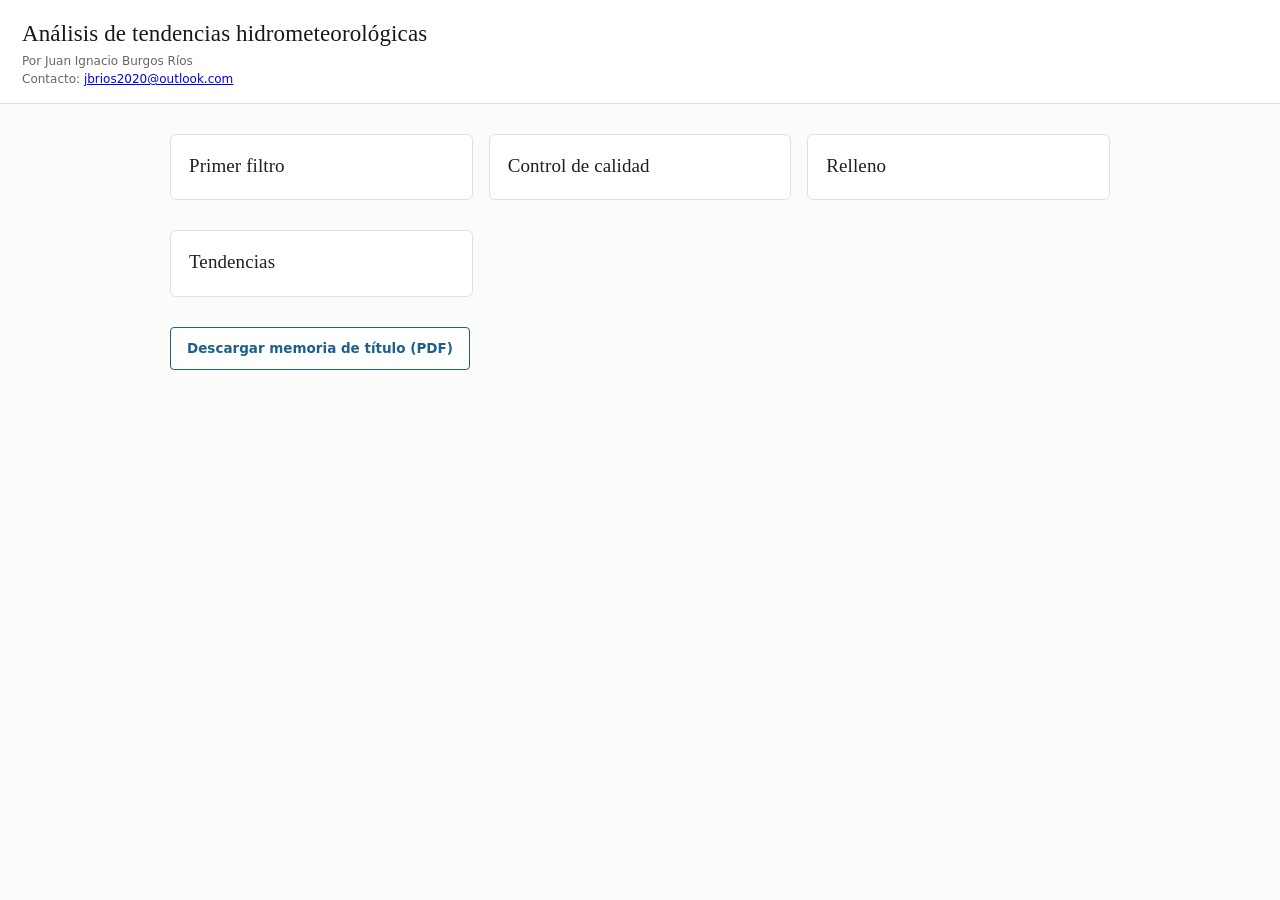
<file: index.html>
<!DOCTYPE html>
<html lang="es">
<head>
<meta charset="utf-8">
<meta name="viewport" content="width=device-width, initial-scale=1">
<title>Análisis de tendencias hidrometeorológicas</title>
<link rel="stylesheet" href="estilo.css">
</head>
<body>

<header>
  <h1>Análisis de tendencias hidrometeorológicas</h1>
  <div class="sub">Por Juan Ignacio Burgos Ríos</div>
  <div class="sub">
  Contacto: <a href="mailto:jbrios2020@outlook.com">jbrios2020@outlook.com</a>
</div>
</header>

<div class="portada">
  <div class="tarjetas">
    <a class="tarjeta tarjeta-enlace" href="admision.html">
      <h2>Primer filtro</h2>
    </a>
    <a class="tarjeta tarjeta-enlace" href="qc.html">
      <h2>Control de calidad</h2>
    </a>
    <a class="tarjeta tarjeta-enlace" href="relleno.html">
      <h2>Relleno</h2>
    </a>
    <a class="tarjeta tarjeta-enlace" href="tendencias.html">
      <h2>Tendencias</h2>
    </a>
  </div>
  <div class="descarga-memoria">
    <a class="boton-descarga" href="assets/memoria-titulo.pdf" download="memoria-titulo.pdf">
      Descargar memoria de título (PDF)
    </a>
  </div>
</div>

</body>
</html>
</file>
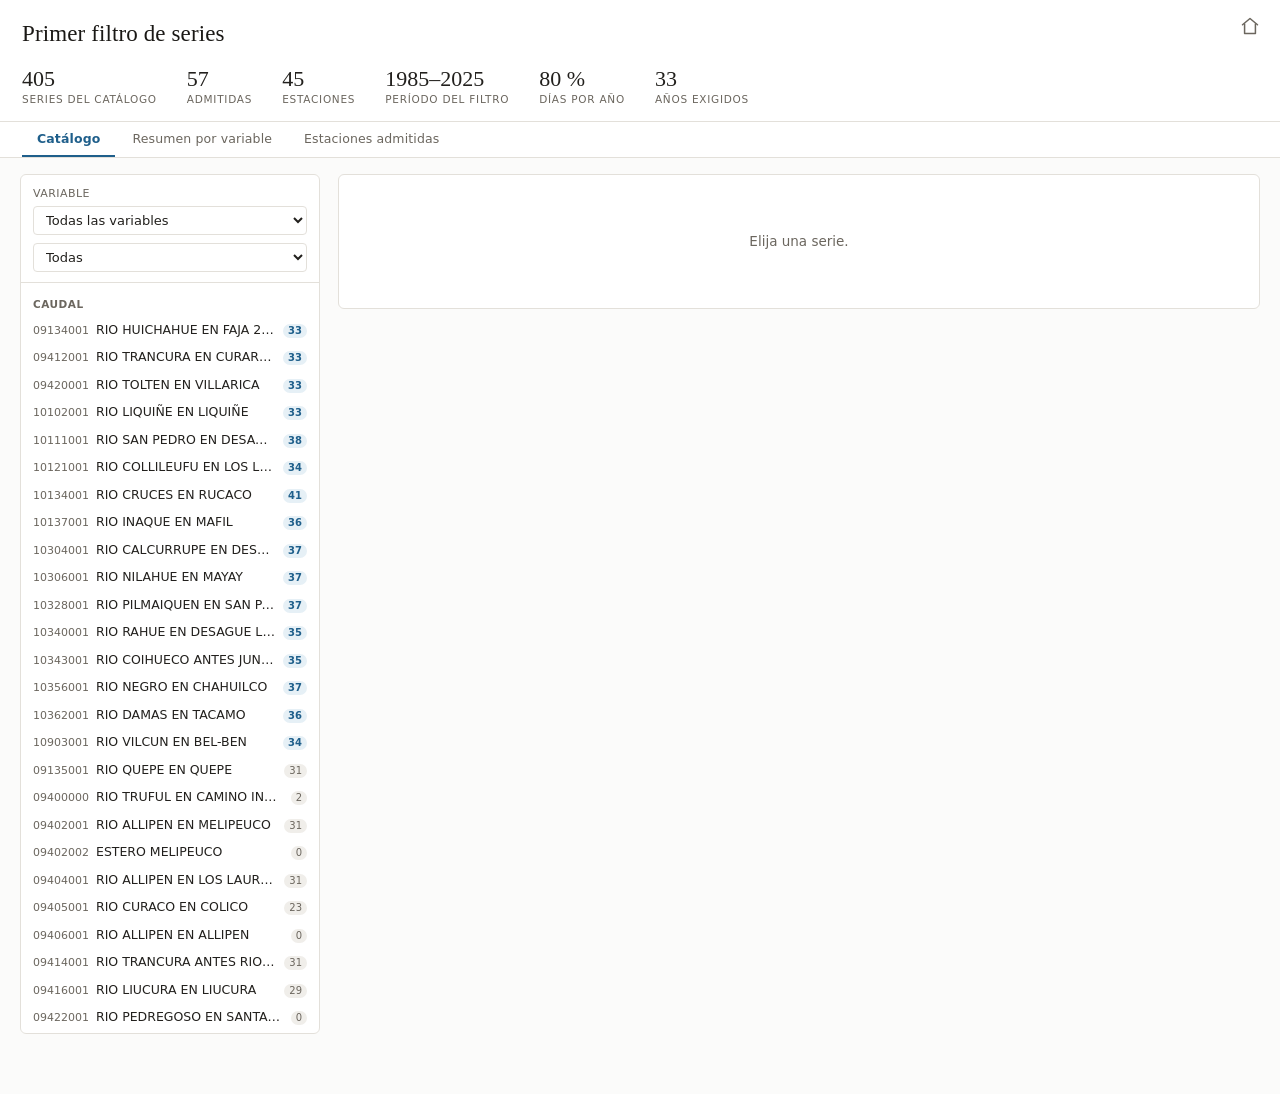
<file: admision.html>
<!DOCTYPE html>
<html lang="es">
<head>
<meta charset="utf-8">
<title>Primer filtro de series</title>
<link rel="stylesheet" href="estilo.css">
</head>
<body>

<header>
  <h1>Primer filtro de series</h1>
  <div class="kpis" id="kpis"></div>
</header>

<nav>
  <button data-panel="catalogo" class="activa">Catálogo</button>
  <button data-panel="resumen">Resumen por variable</button>
  <button data-panel="estaciones">Estaciones admitidas</button>
</nav>

<main>
  <section id="panel-catalogo">
    <div class="columnas">
      <aside>
        <div class="cabecera">
          <div class="titulo">Variable</div>
          <select id="f-variable"></select>
          <div style="margin-top:8px"><select id="f-estado"></select></div>
        </div>
        <div class="catalogo" id="catalogo"></div>
      </aside>
      <div class="contenido" id="principal"></div>
    </div>
  </section>

  <section id="panel-resumen" class="oculta">
    <div class="tabla-caja"><table id="t-resumen"></table></div>
  </section>
  <section id="panel-estaciones" class="oculta">
    <div class="tabla-caja"><table id="t-estaciones"></table></div>
  </section>
</main>

<script src="comun.js"></script>
<script>
"use strict";
cargarDatos(["admision.js"], iniciar);

function iniciar() {

const SERIES = filas(ADMISION.series);
const COBERTURA = filas(ADMISION.cobertura);
const P = ADMISION.periodo;

const ETIQUETA = {};
arr(ADMISION.variables).forEach((v) => { ETIQUETA[v.codigo] = v.etiqueta; });
const etiquetaVar = (v) => ETIQUETA[v] || v;

const COB = {};
COBERTURA.forEach((c) => {
  const k = c.variable + "|" + c.codigo;
  (COB[k] = COB[k] || []).push(c);
});

const T = ADMISION.totales;
pintarKpis("kpis", [
  [T.n_catalogo, "series del catálogo"],
  [T.n_admitidas, "admitidas"],
  [T.n_estaciones, "estaciones"],
  [P.inicio + "–" + P.fin, "período del filtro"],
  [Math.round(P.completitud * 100) + " %", "días por año"],
  [Math.ceil(P.fraccion * (P.fin - P.inicio + 1)), "años exigidos"],
]);
pestanias();

opciones("f-variable", unicos(SERIES.map((s) => s.variable)), "Todas las variables", etiquetaVar);
opciones("f-estado", ["admitidas", "no admitidas"], "Todas");

let sel = null;

function pintarCatalogo() {
  const v = document.getElementById("f-variable").value;
  const e = document.getElementById("f-estado").value;
  const visibles = SERIES.filter((s) =>
    (!v || s.variable === v) &&
    (!e || (e === "admitidas" ? s.admitida : !s.admitida)));
  let html = "", anterior = null;
  visibles.forEach((s) => {
    if (!v && s.variable !== anterior) {
      html += '<div class="grupo">' + esc(etiquetaVar(s.variable)) + "</div>";
      anterior = s.variable;
    }
    const clave = s.variable + "|" + s.codigo;
    const cuenta = '<b class="' + (s.admitida ? "v" : "n") + '" title="' +
      s.anios_validos + " de " + (P.fin - P.inicio + 1) + ' años con datos suficientes">' +
      s.anios_validos + "</b>";
    html += '<div class="item' + (sel === clave ? " sel" : "") + '" data-clave="' + esc(clave) + '">' +
      '<span class="cod">' + esc(s.codigo) + "</span>" +
      '<span class="nom">' + esc(s.nombre || "") + "</span>" +
      '<span class="cuenta">' + cuenta + "</span></div>";
  });
  document.getElementById("catalogo").innerHTML = html || '<div class="vacio">Sin series</div>';
  document.querySelectorAll("#catalogo .item").forEach((el) => {
    el.onclick = () => { sel = el.dataset.clave; pintarCatalogo(); pintarPrincipal(); };
  });
}

document.getElementById("f-variable").onchange = () => { pintarCatalogo(); };
document.getElementById("f-estado").onchange = () => { pintarCatalogo(); };

function pintarPrincipal() {
  const caja = document.getElementById("principal");
  if (!sel) {
    caja.innerHTML = '<div class="tarjeta"><div class="vacio">Elija una serie.</div></div>';
    return;
  }
  const s = SERIES.find((x) => x.variable + "|" + x.codigo === sel);
  const cob = (COB[sel] || []).slice().sort((a, b) => a.anio - b.anio);
  const requeridos = Math.ceil(P.fraccion * (P.fin - P.inicio + 1));

  caja.innerHTML =
    '<div class="tarjeta">' +
      "<h2>" + esc(s.codigo) + " · " + esc(s.nombre || "") + "</h2>" +
      '<div class="sub">' + esc(etiquetaVar(s.variable)) + " · " +
        miles(s.n_datos) + " días con dato · registro de " + esc(s.fecha_inicio) +
        " a " + esc(s.fecha_termino) + "</div>" +
      '<div class="barra" style="margin-top:12px">' +
        "<div>" +
          '<span class="pill ' + (s.admitida ? "si" : "no") + '">' +
            (s.admitida ? "admitida" : "no admitida") + "</span> " +
          '<span class="sub">' + (s.exenta ? s.anios_validos + " años · exenta"
            : s.anios_validos + "/" + requeridos + " años") + "</span>" +
        "</div>" +
        '<div class="leyenda">' +
          '<span><span class="punto" style="background:#4f7fa8"></span>año válido</span>' +
          '<span><span class="punto" style="background:#d8d3cb"></span>bajo el umbral</span>' +
        "</div>" +
      "</div>" +
      '<div id="g-cobertura"></div>' +
    "</div>";

  document.getElementById("g-cobertura").innerHTML = svgCobertura(cob);
}

function svgCobertura(cob) {
  if (!cob.length) return '<div class="vacio">Sin datos de cobertura.</div>';
  const W = 1000, H = 210, ML = 40, MR = 12, MT = 14, MB = 30;
  const a0 = Math.min(cob[0].anio, P.inicio), a1 = Math.max(cob[cob.length - 1].anio, P.fin);
  const n = a1 - a0 + 1;
  const ancho = (W - ML - MR) / n;
  const y = (u) => MT + (1 - u) * (H - MT - MB);

  let svg = '<svg viewBox="0 0 ' + W + " " + H + '" xmlns="http://www.w3.org/2000/svg">';
  const xp0 = ML + (P.inicio - a0) * ancho, xp1 = ML + (P.fin - a0 + 1) * ancho;
  svg += '<rect x="' + xp0 + '" y="' + MT + '" width="' + (xp1 - xp0) + '" height="' + (H - MT - MB) +
         '" fill="#f0f5f8"/>';
  svg += '<rect x="' + ML + '" y="' + MT + '" width="' + (W - ML - MR) + '" height="' + (H - MT - MB) +
         '" fill="none" stroke="#e3e0da"/>';
  svg += '<line x1="' + ML + '" y1="' + y(P.completitud) + '" x2="' + (W - MR) + '" y2="' + y(P.completitud) +
         '" stroke="#b3402f" stroke-width="1" stroke-dasharray="3 3"/>' +
         '<text x="' + (ML - 5) + '" y="' + (y(P.completitud) + 3) +
         '" font-size="10" fill="#b3402f" text-anchor="end">' + Math.round(P.completitud * 100) + "%</text>";
  for (const k of [0, 0.5, 1]) {
    svg += '<text x="' + (ML - 5) + '" y="' + (y(k) + 3) +
           '" font-size="10" fill="#6b665e" text-anchor="end">' + (k * 100) + "</text>";
  }
  cob.forEach((c) => {
    const x = ML + (c.anio - a0) * ancho;
    const dentro = c.anio >= P.inicio && c.anio <= P.fin;
    svg += '<rect x="' + (x + 0.4) + '" y="' + y(c.completitud) + '" width="' + Math.max(1, ancho - 0.8) +
      '" height="' + (y(0) - y(c.completitud)) + '" fill="' +
      (c.anio_valido && dentro ? "#4f7fa8" : c.anio_valido ? "#9db8cc" : "#d8d3cb") + '">' +
      "<title>" + c.anio + ": " + Math.round(c.completitud * 100) + " % (" + c.dias_observados + " días)</title></rect>";
  });
  const paso = n > 60 ? 10 : n > 25 ? 5 : 2;
  for (let a = Math.ceil(a0 / paso) * paso; a <= a1; a += paso) {
    svg += '<text x="' + (ML + (a - a0 + 0.5) * ancho) + '" y="' + (H - MB + 15) +
           '" font-size="10" fill="#6b665e" text-anchor="middle">' + a + "</text>";
  }
  return svg + "</svg>";
}

pintarCatalogo();
pintarPrincipal();

pintarTabla("t-resumen", arr(ADMISION.resumen), [
  { t: "Variable", f: (f) => esc(etiquetaVar(f.variable)) },
  { t: "Criterio", k: "criterio" },
  { t: "Catálogo", num: true, k: "n_catalogo" },
  { t: "Admitidas", num: true, k: "n_admitidas" },
  { t: "% retenido", num: true, f: (f) => num(f.pct_retenido, 1) },
]);

pintarTabla("t-estaciones", filas(ADMISION.estaciones), [
  { t: "Código", k: "codigo" },
  { t: "Estación", k: "nombre" },
  { t: "Latitud", num: true, f: (f) => num(f.latitud, 4) },
  { t: "Longitud", num: true, f: (f) => num(f.longitud, 4) },
  { t: "Altitud", num: true, f: (f) => num(f.altitud_msnm, 0) },
  { t: "Variables", num: true, k: "n_variables" },
  { t: "Cuáles", f: (f) => esc(String(f.variables).split("; ").map(etiquetaVar).join(", ")) },
]);

}
</script>
</body>
</html>
</file>
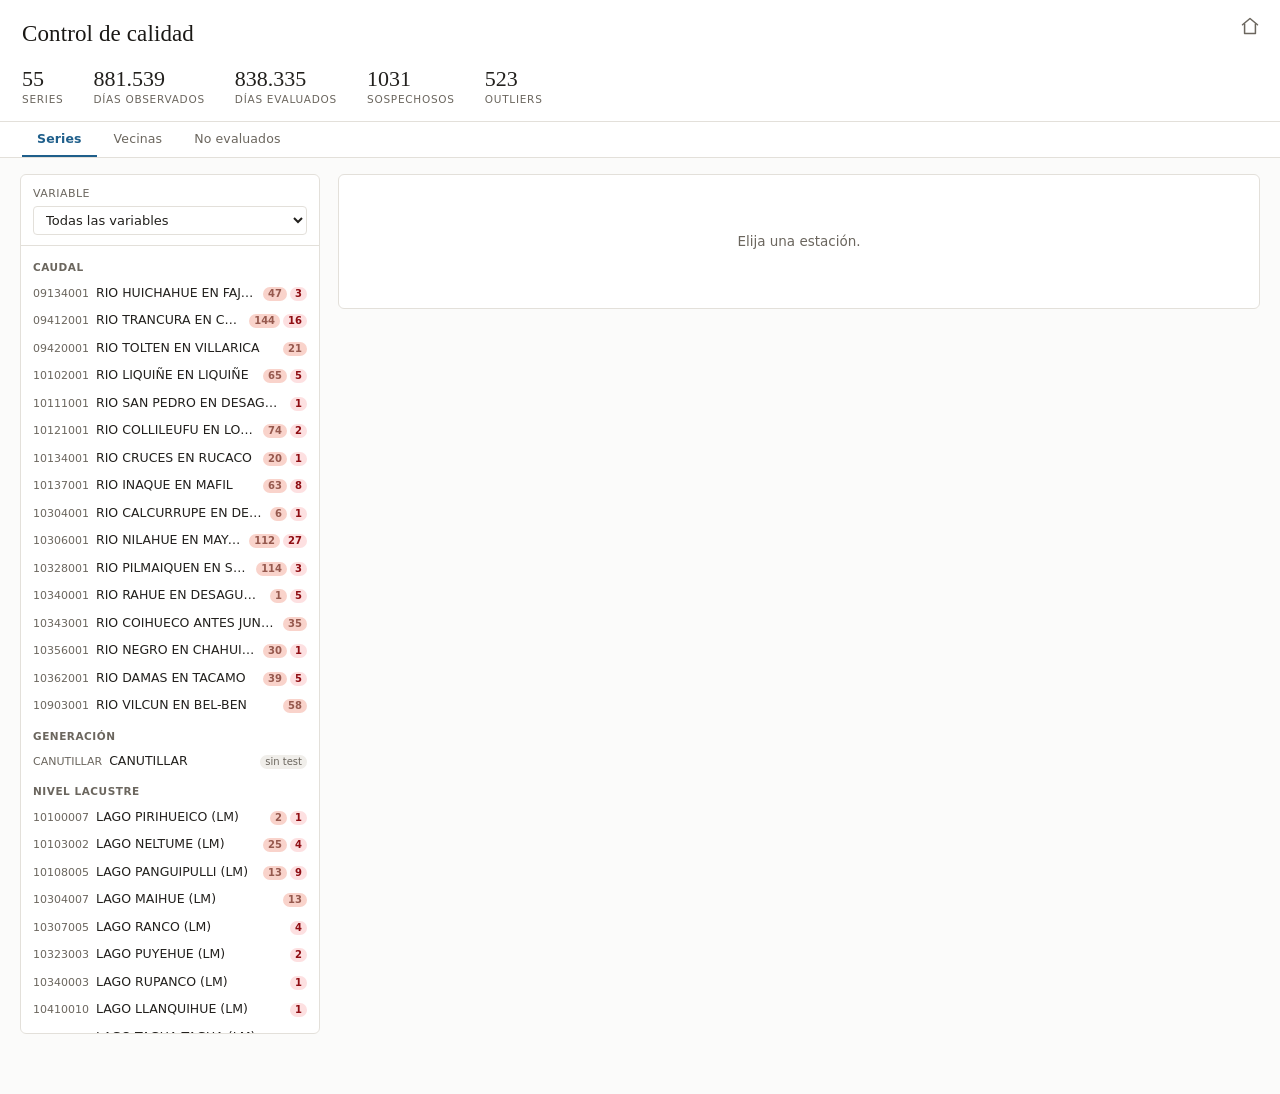
<file: qc.html>
<!DOCTYPE html>
<html lang="es">
<head>
<meta charset="utf-8">
<title>Control de calidad</title>
<link rel="stylesheet" href="estilo.css">
</head>
<body>

<header>
  <h1>Control de calidad</h1>
  <div class="kpis" id="kpis"></div>
</header>

<nav>
  <button data-panel="serie" class="activa">Series</button>
  <button data-panel="vecinas">Vecinas</button>
  <button data-panel="noeval">No evaluados</button>
</nav>

<main>
  <section id="panel-serie">
    <div class="columnas">
      <aside>
        <div class="cabecera">
          <div class="titulo">Variable</div>
          <select id="f-variable"></select>
        </div>
        <div class="catalogo" id="catalogo"></div>
      </aside>
      <div class="contenido" id="principal"></div>
    </div>
  </section>

  <section id="panel-vecinas" class="oculta">
    <div class="filtros">
      <div class="campo"><label>Variable</label><select id="fv-variable"></select></div>
      <div class="campo"><label>Objetivo</label><select id="fv-objetivo"></select></div>
    </div>
    <div class="tabla-caja"><table id="t-vecinas"></table></div>
  </section>
  <section id="panel-noeval" class="oculta">
    <div class="tabla-caja"><table id="t-noeval"></table></div>
  </section>
</main>

<script>var QC_CTX = {};</script>
<script src="comun.js"></script>
<script>
"use strict";
cargarDatos(["qc_indice.js", "qc_marcas.js"], iniciar);

function iniciar() {

const DETALLE = filas(QC_MARCAS.detalle);
const SERIES = arr(QC_INDICE.series);
const VECINAS = filas(QC_INDICE.vecinas);
const UMBRALES = QC_INDICE.umbrales || {};

const NOMBRE = {};
SERIES.forEach((s) => { NOMBRE[s.Codigo] = s.Nombre; });
DETALLE.forEach((d) => { if (d.Nombre_vecina) NOMBRE[d.Vecina] = d.Nombre_vecina; });

const ETIQUETA = {};
arr(QC_INDICE.variables).forEach((v) => { ETIQUETA[v.codigo] = v.etiqueta; });
const etiquetaVar = (v) => ETIQUETA[v] || v;

const DETALLE_POR_MARCA = {};
DETALLE.forEach((d) => {
  const k = d.clave + "|" + d.Fecha;
  (DETALLE_POR_MARCA[k] = DETALLE_POR_MARCA[k] || []).push(d);
});

const T = QC_INDICE.totales;
pintarKpis("kpis", [
  [T.n_series, "series"],
  [miles(T.n_observados), "días observados"],
  [miles(T.n_evaluados), "días evaluados"],
  [miles(T.n_sospechosos), "sospechosos"],
  [miles(T.n_outliers), "outliers"],
]);
pestanias();

const pillEstado = (e) => '<span class="pill ' + e + '">' + e + "</span>";

opciones("f-variable", unicos(SERIES.map((s) => s.Variable)), "Todas las variables", etiquetaVar);

let serieSel = null;

function pintarCatalogo() {
  const v = document.getElementById("f-variable").value;
  const visibles = SERIES.filter((s) => !v || s.Variable === v);
  let html = "", variableAnterior = null;
  visibles.forEach((s) => {
    if (!v && s.Variable !== variableAnterior) {
      html += '<div class="grupo">' + esc(etiquetaVar(s.Variable)) + "</div>";
      variableAnterior = s.Variable;
    }
    const clave = s.Variable + "|" + s.Codigo;
    const cuenta = (s.N_sospechosos > 0 || s.N_outliers > 0)
      ? (s.N_sospechosos > 0 ? '<b class="s" title="' + s.N_sospechosos + ' sospechoso(s)">' + s.N_sospechosos + "</b>" : "") +
        (s.N_outliers > 0 ? '<b class="o" title="' + s.N_outliers + ' outlier(s)">' + s.N_outliers + "</b>" : "")
      : (s.Test === "sin test" ? '<b class="n" title="la variable no tiene test de outliers asignado">sin test</b>' : "");
    html += '<div class="item' + (serieSel === clave ? " sel" : "") + '" data-clave="' + esc(clave) + '" ' +
            'title="' + esc(s.Codigo + " · " + (s.Nombre || "")) + '">' +
              '<span class="cod">' + esc(s.Codigo) + "</span>" +
              '<span class="nom">' + esc(s.Nombre || "") + "</span>" +
              '<span class="cuenta">' + cuenta + "</span></div>";
  });
  document.getElementById("catalogo").innerHTML = html || '<div class="vacio">Sin series</div>';
  document.querySelectorAll("#catalogo .item").forEach((el) => {
    el.onclick = () => { seleccionar(el.dataset.clave); };
  });
}

document.getElementById("f-variable").onchange = () => {
  const v = document.getElementById("f-variable").value;
  if (serieSel && v && serieSel.indexOf(v + "|") !== 0) { serieSel = null; pintarPrincipal(null); }
  pintarCatalogo();
};

const conSerie = cargador(QC_CTX, "qc_ctx_");

function seleccionar(clave) {
  serieSel = clave;
  pintarCatalogo();
  document.getElementById("principal").innerHTML =
    '<div class="tarjeta"><div class="vacio">Cargando la serie diaria…</div></div>';
  conSerie(clave, (ctx) => {
    if (serieSel !== clave) return;
    pintarPrincipal(ctx);
  });
}

let vista = { i0: 0, i1: 0 };
let ctxActual = null;
let marcaAbierta = null;
let radioContexto = 12;

function pintarPrincipal(ctx) {
  const caja = document.getElementById("principal");
  ctxActual = ctx;
  marcaAbierta = null;
  if (!ctx) {
    caja.innerHTML = '<div class="tarjeta"><div class="vacio">' +
      (serieSel ? "No se encontró la serie." : "Elija una estación.") + "</div></div>";
    return;
  }

  const s = SERIES.find((x) => x.Variable + "|" + x.Codigo === serieSel) || {};
  vista = { i0: 0, i1: ctx.n - 1 };

  caja.innerHTML =
    '<div class="tarjeta">' +
      "<h2>" + esc(ctx.codigo) + " · " + esc(ctx.nombre || "") + "</h2>" +
      '<div class="sub">' + esc(etiquetaVar(ctx.variable)) +
        " · " + miles(s.N_observados) + " días observados</div>" +
      '<div class="barra" style="margin-top:10px">' +
        '<div class="herramientas">' +
          '<button class="b" id="z-todo">Ver todo</button>' +
          '<button class="b" id="z-menos">−</button>' +
          '<button class="b" id="z-mas">+</button>' +
          '<span class="sub" id="z-info"></span>' +
        "</div>" +
        '<div class="leyenda">' +
          '<span><span class="punto s"></span>sospechoso</span>' +
          '<span><span class="punto o"></span>outlier</span>' +
        "</div>" +
      "</div>" +
      '<div id="g-serie"></div>' +
    "</div>" +
    '<div id="detalle"></div>';

  document.getElementById("z-todo").onclick = () => { vista = { i0: 0, i1: ctx.n - 1 }; dibujarSerie(); };
  document.getElementById("z-mas").onclick = () => { zoom(0.6, 0.5); };
  document.getElementById("z-menos").onclick = () => { zoom(1 / 0.6, 0.5); };
  dibujarSerie();
}

function zoom(factor, anclaRel) {
  const n = ctxActual.n;
  const largo = vista.i1 - vista.i0;
  const ancla = vista.i0 + anclaRel * largo;
  let nuevo = Math.max(10, Math.min(n - 1, largo * factor));
  let i0 = Math.round(ancla - anclaRel * nuevo);
  let i1 = Math.round(i0 + nuevo);
  if (i0 < 0) { i1 -= i0; i0 = 0; }
  if (i1 > n - 1) { i0 -= i1 - (n - 1); i1 = n - 1; }
  vista = { i0: Math.max(0, i0), i1: Math.min(n - 1, i1) };
  dibujarSerie();
}

const GEO = { W: 1000, H: 300, ML: 62, MR: 16, MT: 14, MB: 34 };

function dibujarSerie() {
  const ctx = ctxActual;
  const { W, H, ML, MR, MT, MB } = GEO;
  const { i0, i1 } = vista;
  const ancho = W - ML - MR;
  const [lo, hi] = rangoDe(ctx.objetivo, i0, i1);
  const x = (i) => ML + ((i - i0) * ancho) / Math.max(1, i1 - i0);
  const y = (v) => MT + (1 - (v - lo) / (hi - lo || 1)) * (H - MT - MB);

  let svg = '<svg viewBox="0 0 ' + W + " " + H + '" xmlns="http://www.w3.org/2000/svg" class="arrastrable" id="svg-serie">';
  svg += '<rect x="' + ML + '" y="' + MT + '" width="' + ancho + '" height="' + (H - MT - MB) +
         '" fill="#fff" stroke="#e3e0da"/>';
  svg += ejeFechas(ctx.inicio, i0, i1, x, GEO);
  svg += ejeY(lo, hi, y, GEO, Math.abs(hi) < 10 ? 2 : 0);
  svg += '<text x="10" y="' + (MT + 10) + '" font-size="10" fill="#6b665e">' + esc(ctx.unidad || "") + "</text>";

  const puntos = i1 - i0 + 1;
  if (puntos > ancho * 1.5) {
    const cols = Math.floor(ancho);
    let d = "";
    for (let c = 0; c < cols; c++) {
      const a = i0 + Math.floor((c * puntos) / cols);
      const b = i0 + Math.floor(((c + 1) * puntos) / cols) - 1;
      let mn = Infinity, mx = -Infinity;
      for (let i = a; i <= b && i <= i1; i++) {
        const v = ctx.objetivo[i];
        if (v == null || !isFinite(v)) continue;
        if (v < mn) mn = v;
        if (v > mx) mx = v;
      }
      if (!isFinite(mn)) continue;
      const px = (ML + c + 0.5).toFixed(1);
      d += "M" + px + " " + y(mn).toFixed(1) + "L" + px + " " + y(mx).toFixed(1) + " ";
    }
    svg += '<path d="' + d + '" stroke="' + "var(--serie)" + '" stroke-width="1" fill="none" opacity="0.85"/>';
  } else {
    svg += trazo(ctx.objetivo, i0, i1, x, y, "var(--serie)", 1.4);
  }

  const m = ctx.marcas;
  if (m) {
    const idx = arr(m.i);
    let circulos = "";
    for (let k = 0; k < idx.length; k++) {
      const i = idx[k];
      if (i < i0 || i > i1) continue;
      const v = m.valor[k];
      if (v == null || !isFinite(v)) continue;
      const out = m.estado[k] === "outlier";
      circulos += '<circle class="marca" data-k="' + k + '" cx="' + x(i).toFixed(1) + '" cy="' + y(v).toFixed(1) +
        '" r="' + (out ? 4 : 3.4) + '" fill="' + (out ? "var(--outlier)" : "var(--sospechoso)") +
        '" stroke="' + (out ? "var(--outlier-borde)" : "var(--sospechoso-borde)") + '" stroke-width="0.9"' +
        (marcaAbierta === k ? ' stroke-width="2" stroke="#1f5f8b"' : "") +
        "><title>" + esc(m.fecha[k] + " · " + m.estado[k] + " · " + num(v) + " " + (ctx.unidad || "")) +
        "</title></circle>";
    }
    svg += circulos;
  }
  svg += "</svg>";

  document.getElementById("g-serie").innerHTML = svg;
  document.getElementById("z-info").textContent =
    iso(fechaDesde(ctx.inicio, i0)) + " → " + iso(fechaDesde(ctx.inicio, i1)) + "  (" + miles(i1 - i0 + 1) + " días)";
  conectarNavegacion(document.getElementById("svg-serie"));
}

function conectarNavegacion(svg) {
  const rel = (ev) => {
    const c = svg.getBoundingClientRect();
    return ((ev.clientX - c.left) / c.width * GEO.W - GEO.ML) / (GEO.W - GEO.ML - GEO.MR);
  };
  svg.onwheel = (ev) => {
    ev.preventDefault();
    zoom(ev.deltaY > 0 ? 1.25 : 0.8, Math.max(0, Math.min(1, rel(ev))));
  };
  svg.ondblclick = () => { vista = { i0: 0, i1: ctxActual.n - 1 }; dibujarSerie(); };
  let arrastrando = false, xInicio = 0, vistaInicio = null;
  svg.onmousedown = (ev) => {
    arrastrando = true; xInicio = ev.clientX; vistaInicio = Object.assign({}, vista);
    svg.classList.add("arrastrando");
  };
  window.addEventListener("mouseup", () => { arrastrando = false; svg.classList.remove("arrastrando"); });
  svg.onmousemove = (ev) => {
    if (!arrastrando) return;
    const c = svg.getBoundingClientRect();
    const largo = vistaInicio.i1 - vistaInicio.i0;
    const dias = Math.round(((xInicio - ev.clientX) / c.width) * (GEO.W / (GEO.W - GEO.ML - GEO.MR)) * largo);
    let i0 = vistaInicio.i0 + dias, i1 = vistaInicio.i1 + dias;
    if (i0 < 0) { i1 -= i0; i0 = 0; }
    if (i1 > ctxActual.n - 1) { i0 -= i1 - (ctxActual.n - 1); i1 = ctxActual.n - 1; }
    vista = { i0: Math.max(0, i0), i1: i1 };
    dibujarSerie();
  };
  svg.querySelectorAll("circle.marca").forEach((c) => {
    c.style.cursor = "pointer";
    c.onmousedown = (ev) => ev.stopPropagation();
    c.onclick = (ev) => { ev.stopPropagation(); abrirMarca(Number(c.dataset.k)); };
  });
}

function abrirMarca(k) {
  const ctx = ctxActual, m = ctx.marcas;
  marcaAbierta = k;
  const fecha = m.fecha[k];
  const vecinas = DETALLE_POR_MARCA[ctx.variable + "|" + ctx.codigo + "|" + fecha] || [];
  const u = UMBRALES[ctx.test] || {};

  document.getElementById("detalle").innerHTML =
    '<div class="tarjeta">' +
      "<h2>" + esc(fecha) + " · " + pillEstado(m.estado[k]) + "</h2>" +
      '<div class="dos" style="margin-top:12px">' +
        "<div>" +
          '<div class="barra"><h3>Vecinas en el tiempo</h3>' +
            '<span class="sub" id="ctx-info"></span></div>' +
          '<div id="g-contexto"></div>' +
        "</div>" +
        "<div>" +
          "<h3>" + esc(u.etiqueta || "Estadístico de las vecinas") + " ese día</h3>" +
          '<div id="g-vecinas"></div>' +
        "</div>" +
      "</div>" +
      '<div class="tabla-caja" style="margin-top:14px"><table id="t-vecinas-marca"></table></div>' +
    "</div>";

  dibujarContexto();
  dibujarEstadisticoVecinas(vecinas, u);
  pintarTabla("t-vecinas-marca", vecinas, [
    { t: "Orden", num: true, k: "Orden" },
    { t: "Vecina", f: (f) => esc(f.Vecina) + " · " + esc(f.Nombre_vecina || "") },
    { t: "ρ", num: true, f: (f) => num(f.Correlacion, 3) },
    { t: "Distancia", num: true, f: (f) => num(f.Distancia_km, 1) + " km" },
    { t: "Dato ese día", f: (f) => '<span class="pill ' + (f.Con_dato ? "si" : "no") + '">' + (f.Con_dato ? "sí" : "no") + "</span>" },
    { t: u.etiqueta || "Estadístico", num: true, f: (f) => num(f.Estadistico_vecina, 3) },
    { t: "Corrobora", f: (f) => '<span class="pill ' + (f.Corrobora ? "si" : "no") + '">' + (f.Corrobora ? "sí" : "no") + "</span>" },
    { t: "Consultada", f: (f) => (f.Consultada ? "sí" : "no") },
  ]);
  dibujarSerie();
  document.getElementById("detalle").scrollIntoView({ behavior: "smooth", block: "start" });
}

function dibujarContexto() {
  const ctx = ctxActual, m = ctx.marcas, k = marcaAbierta;
  const centro = m.i[k];
  const geo = { W: 620, H: 260, ML: 52, MR: 12, MT: 12, MB: 30 };
  const { W, H, ML, MR, MT, MB } = geo;
  const i0 = Math.max(0, centro - radioContexto);
  const i1 = Math.min(ctx.n - 1, centro + radioContexto);
  const ancho = W - ML - MR;
  const x = (i) => ML + ((i - i0) * ancho) / Math.max(1, i1 - i0);

  const todas = [ctx.objetivo].concat(arr(ctx.vecinas).map((v) => v.valores));
  let lo = Infinity, hi = -Infinity;
  todas.forEach((s) => { const [a, b] = rangoDe(s, i0, i1); if (a < lo) lo = a; if (b > hi) hi = b; });
  const y = (v) => MT + (1 - (v - lo) / (hi - lo || 1)) * (H - MT - MB);

  let svg = '<svg viewBox="0 0 ' + W + " " + H + '" xmlns="http://www.w3.org/2000/svg" id="svg-contexto">';
  svg += '<rect x="' + ML + '" y="' + MT + '" width="' + ancho + '" height="' + (H - MT - MB) +
         '" fill="#fff" stroke="#e3e0da"/>';
  svg += ejeFechas(ctx.inicio, i0, i1, x, geo);
  svg += ejeY(lo, hi, y, geo, Math.abs(hi) < 10 ? 2 : 0);
  svg += '<line x1="' + x(centro) + '" y1="' + MT + '" x2="' + x(centro) + '" y2="' + (H - MB) +
         '" stroke="var(--outlier-borde)" stroke-width="1.1" stroke-dasharray="4 3"/>';

  arr(ctx.vecinas).forEach((v, j) => {
    svg += trazo(v.valores, i0, i1, x, y, COLORES[j % COLORES.length], 1.2, 0.9);
  });
  svg += trazo(ctx.objetivo, i0, i1, x, y, "var(--serie)", 2.2);

  const vc = ctx.objetivo[centro];
  if (vc != null && isFinite(vc)) {
    svg += '<circle cx="' + x(centro) + '" cy="' + y(vc) + '" r="5" fill="' +
      (m.estado[k] === "outlier" ? "var(--outlier)" : "var(--sospechoso)") +
      '" stroke="var(--outlier-borde)" stroke-width="1.2"/>';
  }
  svg += "</svg>";
  document.getElementById("g-contexto").innerHTML = svg;
  document.getElementById("ctx-info").textContent = (i1 - i0 + 1) + " días";

  const s = document.getElementById("svg-contexto");
  s.onwheel = (ev) => {
    ev.preventDefault();
    radioContexto = Math.max(3, Math.min(400, Math.round(radioContexto * (ev.deltaY > 0 ? 1.3 : 0.77))));
    dibujarContexto();
  };
}

const COLORES = ["#c1666b", "#4d8b7b", "#8a6bb1", "#c98a2b", "#4f7fa8", "#7a8b3e", "#a4628f"];

function dibujarEstadisticoVecinas(vecinas, u) {
  if (!vecinas.length) {
    document.getElementById("g-vecinas").innerHTML =
      '<div class="vacio">Esta serie no tiene vecinas asignadas.</div>';
    return;
  }
  const W = 460, ML = 96, MR = 54, MT = 26, alto = 30;
  const H = MT + vecinas.length * alto + 26;
  const lineas = arr(u.lineas);
  const valores = vecinas.map((v) => v.Estadistico_vecina).filter((v) => v != null && isFinite(v));
  const topes = valores.concat(lineas.map((l) => l.valor));
  let lo = Math.min(0, Math.min.apply(null, topes));
  let hi = Math.max.apply(null, topes);
  if (hi === lo) hi = lo + 1;
  const margen = (hi - lo) * 0.12;
  hi += margen;
  const x = (v) => ML + ((v - lo) / (hi - lo)) * (W - ML - MR);

  let svg = '<svg viewBox="0 0 ' + W + " " + H + '" xmlns="http://www.w3.org/2000/svg">';
  svg += '<line x1="' + x(Math.max(lo, 0)) + '" y1="' + (MT - 6) + '" x2="' + x(Math.max(lo, 0)) +
         '" y2="' + (H - 22) + '" stroke="#d9d5ce"/>';

  lineas.forEach((l) => {
    svg += '<line x1="' + x(l.valor) + '" y1="' + (MT - 12) + '" x2="' + x(l.valor) + '" y2="' + (H - 22) +
           '" stroke="#8d2418" stroke-width="1" stroke-dasharray="3 3"/>' +
           '<text x="' + x(l.valor) + '" y="' + (H - 8) + '" font-size="9.5" fill="#8d2418" text-anchor="middle">' +
           esc(String(l.valor)) + "</text>";
  });
  svg += '<text x="' + ML + '" y="' + (MT - 14) + '" font-size="10" fill="#6b665e">' +
         esc(u.etiqueta || "") + "</text>";

  vecinas.forEach((v, j) => {
    const yb = MT + j * alto;
    const etiqueta = v.Vecina + (v.Orden ? " (" + v.Orden + "ª)" : "");
    svg += '<text x="' + (ML - 8) + '" y="' + (yb + 14) + '" font-size="10.5" fill="#22201d" text-anchor="end">' +
           esc(etiqueta) + "</text>";
    if (v.Estadistico_vecina == null || !isFinite(v.Estadistico_vecina)) {
      svg += '<text x="' + (ML + 6) + '" y="' + (yb + 14) + '" font-size="10.5" fill="#6b665e">sin dato ese día</text>';
      return;
    }
    const x0 = x(Math.max(lo, 0)), x1 = x(v.Estadistico_vecina);
    svg += '<rect x="' + Math.min(x0, x1) + '" y="' + (yb + 3) + '" width="' + Math.abs(x1 - x0) +
           '" height="16" rx="2" fill="' + (v.Corrobora ? "#8fbfa8" : "#d8d3cb") +
           '" stroke="' + (v.Corrobora ? "#2e7d5b" : "#bdb7ad") + '"/>';
    svg += '<text x="' + (Math.max(x0, x1) + 5) + '" y="' + (yb + 15) + '" font-size="10.5" fill="#22201d">' +
           num(v.Estadistico_vecina, 3) + (v.Corrobora ? " ✓" : "") + "</text>";
  });
  svg += "</svg>";
  document.getElementById("g-vecinas").innerHTML = svg;
}

pintarCatalogo();
pintarPrincipal(null);

opciones("fv-variable", unicos(VECINAS.map((v) => v.Variable)), "Todas", etiquetaVar);
function refrescarPanelVecinas() {
  const e = document.getElementById("fv-objetivo");
  const v = document.getElementById("fv-variable").value;
  const previo = e.value;
  const cods = unicos(VECINAS.filter((x) => !v || x.Variable === v).map((x) => x.Objetivo));
  e.innerHTML = '<option value="">todos</option>' + cods.map((c) =>
    '<option value="' + esc(c) + '">' + esc(c) + " · " + esc(NOMBRE[c] || "") + "</option>").join("");
  if (cods.indexOf(previo) >= 0) e.value = previo;
  const o = e.value;
  pintarTabla("t-vecinas", VECINAS.filter((x) => (!v || x.Variable === v) && (!o || x.Objetivo === o)), [
    { t: "Variable", f: (f) => esc(etiquetaVar(f.Variable)) },
    { t: "Objetivo", f: (f) => esc(f.Objetivo) + " · " + esc(NOMBRE[f.Objetivo] || "") },
    { t: "Orden", num: true, k: "Orden" },
    { t: "Vecina", f: (f) => esc(f.Vecina) + " · " + esc(NOMBRE[f.Vecina] || "") },
    { t: "ρ", num: true, f: (f) => num(f.Correlacion, 4) },
    { t: "Solapamiento", num: true, f: (f) => miles(f.N_solapamiento) },
    { t: "Distancia", num: true, f: (f) => num(f.Distancia_km, 1) + " km" },
    { t: "Admitida", f: (f) => (f.Vecina_en_seleccion ? "sí" : "no") },
  ]);
}
document.getElementById("fv-variable").onchange = refrescarPanelVecinas;
document.getElementById("fv-objetivo").onchange = refrescarPanelVecinas;
refrescarPanelVecinas();

pintarTabla("t-noeval", arr(QC_INDICE.no_evaluados), [
  { t: "Variable", f: (f) => esc(etiquetaVar(f.Variable)) },
  { t: "Días", num: true, f: (f) => miles(f.N_dias) },
  { t: "Motivo", k: "Motivo" },
]);

}
</script>
</body>
</html>
</file>
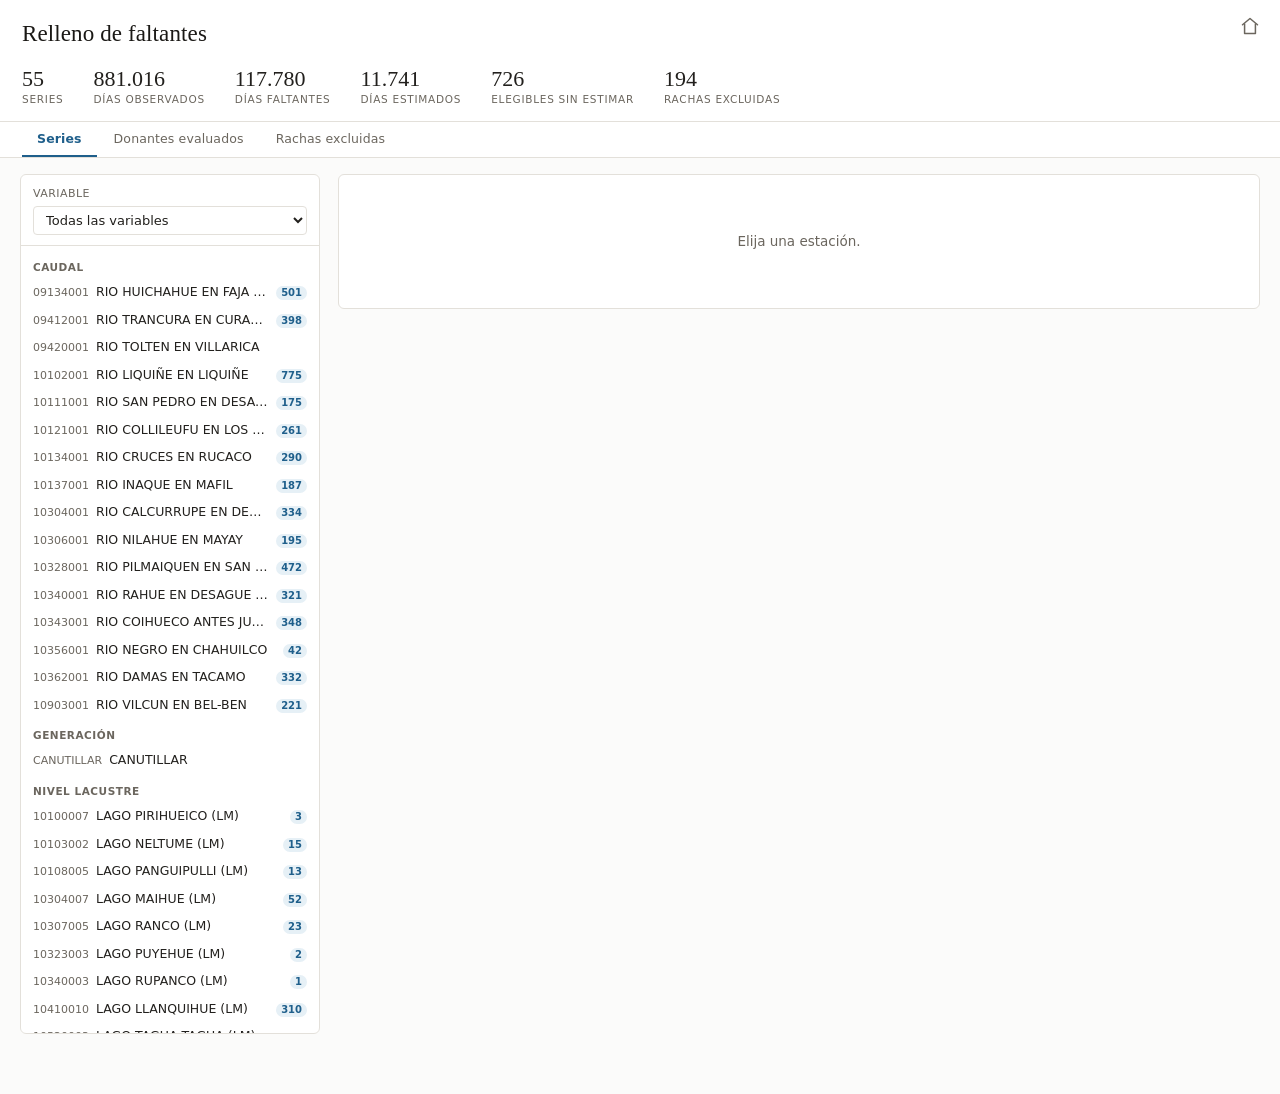
<file: relleno.html>
<!DOCTYPE html>
<html lang="es">
<head>
<meta charset="utf-8">
<title>Relleno de faltantes</title>
<link rel="stylesheet" href="estilo.css">
<style>
  .estimado { color: #b3402f; }
  .barra-flujo { display: flex; height: 22px; border-radius: 3px; overflow: hidden;
                 border: 1px solid var(--borde); margin: 10px 0 4px; }
  .barra-flujo div { height: 100%; }
  .flujo-leyenda { display: flex; gap: 16px; font-size: 11.5px; color: var(--suave); }
  .cuadro { display: inline-block; width: 9px; height: 9px; border-radius: 2px; margin-right: 4px; }
</style>
</head>
<body>

<header>
  <h1>Relleno de faltantes</h1>
  <div class="kpis" id="kpis"></div>
</header>

<nav>
  <button data-panel="serie" class="activa">Series</button>
  <button data-panel="donantes">Donantes evaluados</button>
  <button data-panel="rachas">Rachas excluidas</button>
</nav>

<main>
  <section id="panel-serie">
    <div class="columnas">
      <aside>
        <div class="cabecera">
          <div class="titulo">Variable</div>
          <select id="f-variable"></select>
        </div>
        <div class="catalogo" id="catalogo"></div>
      </aside>
      <div class="contenido" id="principal"></div>
    </div>
  </section>

  <section id="panel-donantes" class="oculta">
    <div class="filtros">
      <div class="campo"><label>Variable</label><select id="fd-variable"></select></div>
      <div class="campo"><label>Estación</label><select id="fd-estacion"></select></div>
      <div class="campo"><label>Primer filtro</label><select id="fd-admitida"></select></div>
    </div>
    <div class="tabla-caja"><table id="t-donantes"></table></div>
  </section>
  <section id="panel-rachas" class="oculta">
    <div class="tabla-caja"><table id="t-rachas"></table></div>
  </section>
</main>

<script>var RELLENO_CTX = {};</script>
<script src="comun.js"></script>
<script>
"use strict";
cargarDatos(["relleno_indice.js"], iniciar);

function iniciar() {

const SERIES = filas(RELLENO_INDICE.series);
const DONANTES = filas(RELLENO_INDICE.donantes);
const COMPUERTA = filas(RELLENO_INDICE.compuerta);
const RACHAS = filas(RELLENO_INDICE.rachas);

const ETIQUETA = {};
arr(RELLENO_INDICE.variables).forEach((v) => { ETIQUETA[v.codigo] = v.etiqueta; });
const etiquetaVar = (v) => ETIQUETA[v] || v;
const NOMBRE = {};
SERIES.forEach((s) => { NOMBRE[s.estacion] = s.nombre; });
DONANTES.forEach((d) => { if (d.nombre_donante) NOMBRE[d.donante] = d.nombre_donante; });

const T = RELLENO_INDICE.totales;
pintarKpis("kpis", [
  [T.n_series, "series"],
  [miles(T.n_observados), "días observados"],
  [miles(T.n_faltantes), "días faltantes"],
  [miles(T.n_estimados), "días estimados"],
  [miles(T.n_sin_estimar), "elegibles sin estimar"],
  [miles(T.n_rachas_excluidas), "rachas excluidas"],
]);
pestanias();

opciones("f-variable", unicos(SERIES.map((s) => s.variable)), "Todas las variables", etiquetaVar);

let sel = null;
const cargar = cargador(RELLENO_CTX, "relleno_ctx_");

function pintarCatalogo() {
  const v = document.getElementById("f-variable").value;
  const visibles = SERIES.filter((s) => !v || s.variable === v);
  let html = "", anterior = null;
  visibles.forEach((s) => {
    if (!v && s.variable !== anterior) {
      html += '<div class="grupo">' + esc(etiquetaVar(s.variable)) + "</div>";
      anterior = s.variable;
    }
    const cuenta = s.dias_estimados > 0
      ? '<b class="v" title="' + s.dias_estimados + ' día(s) estimado(s)">' + s.dias_estimados + "</b>"
      : "";
    html += '<div class="item' + (sel === s.clave ? " sel" : "") + '" data-clave="' + esc(s.clave) + '">' +
      '<span class="cod">' + esc(s.estacion) + "</span>" +
      '<span class="nom">' + esc(s.nombre || "") + "</span>" +
      '<span class="cuenta">' + cuenta + "</span></div>";
  });
  document.getElementById("catalogo").innerHTML = html || '<div class="vacio">Sin series</div>';
  document.querySelectorAll("#catalogo .item").forEach((el) => {
    el.onclick = () => { seleccionar(el.dataset.clave); };
  });
}
document.getElementById("f-variable").onchange = pintarCatalogo;

function seleccionar(clave) {
  sel = clave;
  pintarCatalogo();
  document.getElementById("principal").innerHTML =
    '<div class="tarjeta"><div class="vacio">Cargando la serie…</div></div>';
  cargar(clave, (ctx) => { if (sel === clave) pintarPrincipal(ctx); });
}

let vista = { i0: 0, i1: 0 };
let ctxActual = null;
let verDonantes = true;
const GEO = { W: 1000, H: 300, ML: 62, MR: 16, MT: 14, MB: 34 };

function pintarPrincipal(ctx) {
  ctxActual = ctx;
  const caja = document.getElementById("principal");
  if (!ctx) {
    caja.innerHTML = '<div class="tarjeta"><div class="vacio">' +
      (sel ? "No se encontró la serie." : "Elija una estación.") + "</div></div>";
    return;
  }
  const s = SERIES.find((x) => x.clave === sel);
  vista = { i0: 0, i1: ctx.n - 1 };

  const total = s.n_observados + s.n_faltantes;
  const pct = (x) => (100 * x / total).toFixed(2) + "%";
  const sinEstimar = s.n_faltantes - s.dias_estimados;
  const suyos = DONANTES.filter((d) => d.clave === sel && d.admitida);
  const hayDonantes = suyos.length > 0;

  caja.innerHTML =
    '<div class="tarjeta">' +
      "<h2>" + esc(ctx.codigo) + " · " + esc(ctx.nombre || "") + "</h2>" +
      '<div class="barra-flujo">' +
        '<div style="width:' + pct(s.n_observados) + ';background:#3c3a36" title="observados"></div>' +
        '<div style="width:' + pct(s.dias_estimados) + ';background:#c98a2b" title="estimados"></div>' +
        '<div style="width:' + pct(sinEstimar) + ';background:#e6e2db" title="siguen faltando"></div>' +
      "</div>" +
      '<div class="flujo-leyenda">' +
        '<span><span class="cuadro" style="background:#3c3a36"></span>' + miles(s.n_observados) + " observados</span>" +
        '<span><span class="cuadro" style="background:#c98a2b"></span>' + miles(s.dias_estimados) + " estimados</span>" +
        '<span><span class="cuadro" style="background:#e6e2db"></span>' + miles(sinEstimar) + " siguen faltando</span>" +
        "<span>" + miles(s.n_rachas_excluidas) + " rachas excluidas</span>" +
      "</div>" +
      '<div class="barra" style="margin-top:12px">' +
        '<div class="herramientas">' +
          '<button class="b" id="z-todo">Ver todo</button>' +
          '<button class="b" id="z-menos">−</button>' +
          '<button class="b" id="z-mas">+</button>' +
          (hayDonantes
            ? '<button class="b' + (verDonantes ? " activo" : "") + '" id="b-donantes">Donantes</button>'
            : "") +
          '<span class="sub" id="z-info"></span>' +
        "</div>" +
        '<div class="leyenda">' +
          '<span><span class="cuadro" style="background:#3c3a36"></span>observado</span>' +
          '<span><span class="cuadro" style="background:#c98a2b"></span>estimado</span>' +
        "</div>" +
      "</div>" +
      '<div id="g-serie"></div>' +
    "</div>" +
    (hayDonantes
      ? '<div class="tarjeta"><h3>Donantes admitidos</h3>' +
        '<div class="tabla-caja"><table id="t-donantes-serie"></table></div></div>'
      : "");

  document.getElementById("z-todo").onclick = () => { vista = { i0: 0, i1: ctx.n - 1 }; dibujar(); };
  document.getElementById("z-mas").onclick = () => zoom(0.6, 0.5);
  document.getElementById("z-menos").onclick = () => zoom(1 / 0.6, 0.5);
  if (hayDonantes) {
    document.getElementById("b-donantes").onclick = (ev) => {
      verDonantes = !verDonantes;
      ev.target.classList.toggle("activo", verDonantes);
      dibujar();
    };
  }
  dibujar();

  if (hayDonantes) {
    pintarTabla("t-donantes-serie", suyos.slice().sort((a, b) => b.rho - a.rho), [
      { t: "Donante", f: (f) => esc(f.donante) + " · " + esc(f.nombre_donante || "") },
      { t: "Correlación spearman", num: true, f: (f) => num(f.rho, 4) },
      { t: "Solapamiento", num: true, f: (f) => miles(f.n_solapamiento) },
    ]);
  }
}

function zoom(factor, anclaRel) {
  const n = ctxActual.n, largo = vista.i1 - vista.i0;
  const ancla = vista.i0 + anclaRel * largo;
  const nuevo = Math.max(10, Math.min(n - 1, largo * factor));
  let i0 = Math.round(ancla - anclaRel * nuevo), i1 = Math.round(i0 + nuevo);
  if (i0 < 0) { i1 -= i0; i0 = 0; }
  if (i1 > n - 1) { i0 -= i1 - (n - 1); i1 = n - 1; }
  vista = { i0: Math.max(0, i0), i1: Math.min(n - 1, i1) };
  dibujar();
}

const COLORES = ["#4d8b7b", "#8a6bb1", "#4f7fa8", "#7a8b3e", "#a4628f"];

function dibujar() {
  const ctx = ctxActual;
  const { W, H, ML, MR, MT, MB } = GEO;
  const { i0, i1 } = vista;
  const ancho = W - ML - MR;
  const donantes = verDonantes ? arr(ctx.donantes) : [];
  let [lo, hi] = rangoDe(ctx.valores, i0, i1);
  donantes.forEach((d) => {
    const [a, b] = rangoDe(d.valores, i0, i1);
    if (a < lo) lo = a;
    if (b > hi) hi = b;
  });
  const x = (i) => ML + ((i - i0) * ancho) / Math.max(1, i1 - i0);
  const y = (v) => MT + (1 - (v - lo) / (hi - lo || 1)) * (H - MT - MB);

  let svg = '<svg viewBox="0 0 ' + W + " " + H + '" xmlns="http://www.w3.org/2000/svg" class="arrastrable" id="svg-serie">';
  svg += '<rect x="' + ML + '" y="' + MT + '" width="' + ancho + '" height="' + (H - MT - MB) +
         '" fill="#fff" stroke="#e3e0da"/>';
  svg += ejeFechas(ctx.inicio, i0, i1, x, GEO);
  svg += ejeY(lo, hi, y, GEO, Math.abs(hi) < 10 ? 2 : 0);
  svg += '<text x="10" y="' + (MT + 10) + '" font-size="10" fill="#6b665e">' + esc(ctx.unidad || "") + "</text>";

  donantes.forEach((d, j) => {
    svg += trazo(d.valores, i0, i1, x, y, COLORES[j % COLORES.length], 1, 0.55);
  });

  svg += trazo(ctx.valores, i0, i1, x, y, "#3c3a36", 1.3);
  const soloEst = [];
  for (let i = Math.max(0, i0 - 1); i <= Math.min(ctx.n - 1, i1 + 1); i++) {
    if (ctx.estimado[i] || ctx.estimado[i - 1] || ctx.estimado[i + 1]) soloEst[i] = ctx.valores[i];
  }
  svg += trazo(soloEst, i0, i1, x, y, "#c98a2b", 1.3);
  const puntos = i1 - i0 + 1;
  let marcasEst = "";
  if (puntos <= 4000) {
    for (let i = i0; i <= i1; i++) {
      if (!ctx.estimado[i]) continue;
      const v = ctx.valores[i];
      if (v == null || !isFinite(v)) continue;
      marcasEst += '<circle cx="' + x(i).toFixed(1) + '" cy="' + y(v).toFixed(1) +
        '" r="' + (puntos < 400 ? 2.6 : 1.6) + '" fill="#c98a2b"/>';
    }
  } else {
    const cols = Math.floor(ancho);
    for (let c = 0; c < cols; c++) {
      const a = i0 + Math.floor((c * puntos) / cols);
      const b = i0 + Math.floor(((c + 1) * puntos) / cols) - 1;
      let hay = false;
      for (let i = a; i <= b && i <= i1; i++) if (ctx.estimado[i]) { hay = true; break; }
      if (hay) {
        marcasEst += '<rect x="' + (ML + c) + '" y="' + (H - MB - 6) + '" width="1.4" height="6" fill="#c98a2b"/>';
      }
    }
  }
  svg += marcasEst + "</svg>";

  document.getElementById("g-serie").innerHTML = svg;
  document.getElementById("z-info").textContent =
    iso(fechaDesde(ctx.inicio, i0)) + " → " + iso(fechaDesde(ctx.inicio, i1)) +
    "  (" + miles(i1 - i0 + 1) + " días)";
  navegar(document.getElementById("svg-serie"));
}

function navegar(svg) {
  const rel = (ev) => {
    const c = svg.getBoundingClientRect();
    return ((ev.clientX - c.left) / c.width * GEO.W - GEO.ML) / (GEO.W - GEO.ML - GEO.MR);
  };
  svg.onwheel = (ev) => { ev.preventDefault(); zoom(ev.deltaY > 0 ? 1.25 : 0.8, Math.max(0, Math.min(1, rel(ev)))); };
  svg.ondblclick = () => { vista = { i0: 0, i1: ctxActual.n - 1 }; dibujar(); };
  let arrastrando = false, xIni = 0, vIni = null;
  svg.onmousedown = (ev) => { arrastrando = true; xIni = ev.clientX; vIni = Object.assign({}, vista); svg.classList.add("arrastrando"); };
  window.addEventListener("mouseup", () => { arrastrando = false; svg.classList.remove("arrastrando"); });
  svg.onmousemove = (ev) => {
    if (!arrastrando) return;
    const c = svg.getBoundingClientRect();
    const largo = vIni.i1 - vIni.i0;
    const dias = Math.round(((xIni - ev.clientX) / c.width) * (GEO.W / (GEO.W - GEO.ML - GEO.MR)) * largo);
    let i0 = vIni.i0 + dias, i1 = vIni.i1 + dias;
    if (i0 < 0) { i1 -= i0; i0 = 0; }
    if (i1 > ctxActual.n - 1) { i0 -= i1 - (ctxActual.n - 1); i1 = ctxActual.n - 1; }
    vista = { i0: Math.max(0, i0), i1: i1 };
    dibujar();
  };
}

pintarCatalogo();
pintarPrincipal(null);

opciones("fd-variable", unicos(DONANTES.map((d) => d.variable)), "Todas", etiquetaVar);
opciones("fd-admitida", ["admitidos", "excluidos"], "Todos");
function refrescarDonantes() {
  const v = document.getElementById("fd-variable").value;
  const e = document.getElementById("fd-estacion");
  const previo = e.value;
  const cods = unicos(DONANTES.filter((d) => !v || d.variable === v).map((d) => d.estacion));
  e.innerHTML = '<option value="">Todas</option>' + cods.map((c) =>
    '<option value="' + esc(c) + '">' + esc(c) + " · " + esc(NOMBRE[c] || "") + "</option>").join("");
  if (cods.indexOf(previo) >= 0) e.value = previo;
  const est = e.value, adm = document.getElementById("fd-admitida").value;
  pintarTabla("t-donantes", DONANTES.filter((d) =>
    (!v || d.variable === v) && (!est || d.estacion === est) &&
    (!adm || (adm === "admitidos" ? d.admitida : !d.admitida))), [
    { t: "Variable", f: (f) => esc(etiquetaVar(f.variable)) },
    { t: "Estación", f: (f) => esc(f.estacion) + " · " + esc(NOMBRE[f.estacion] || "") },
    { t: "Donante", f: (f) => esc(f.donante) + " · " + esc(f.nombre_donante || "") },
    { t: "Correlación spearman", num: true, f: (f) => num(f.rho, 4) },
    { t: "Solapamiento", num: true, f: (f) => miles(f.n_solapamiento) },
    { t: "Admitida", f: (f) => '<span class="pill ' + (f.admitida ? "si" : "no") + '">' + (f.admitida ? "sí" : "no") + "</span>" },
    { t: "Motivo de exclusión", k: "motivo_exclusion" },
  ]);
}
["fd-variable", "fd-estacion", "fd-admitida"].forEach((id) => {
  document.getElementById(id).onchange = refrescarDonantes;
});
refrescarDonantes();

pintarTabla("t-rachas", RACHAS, [
  { t: "Variable", f: (f) => esc(etiquetaVar(f.variable)) },
  { t: "Estación", f: (f) => esc(f.estacion) + " · " + esc(NOMBRE[f.estacion] || "") },
  { t: "Desde", k: "inicio" },
  { t: "Hasta", k: "fin" },
  { t: "Días", num: true, k: "largo" },
  { t: "Motivo", k: "motivo" },
]);

}
</script>
</body>
</html>
</file>
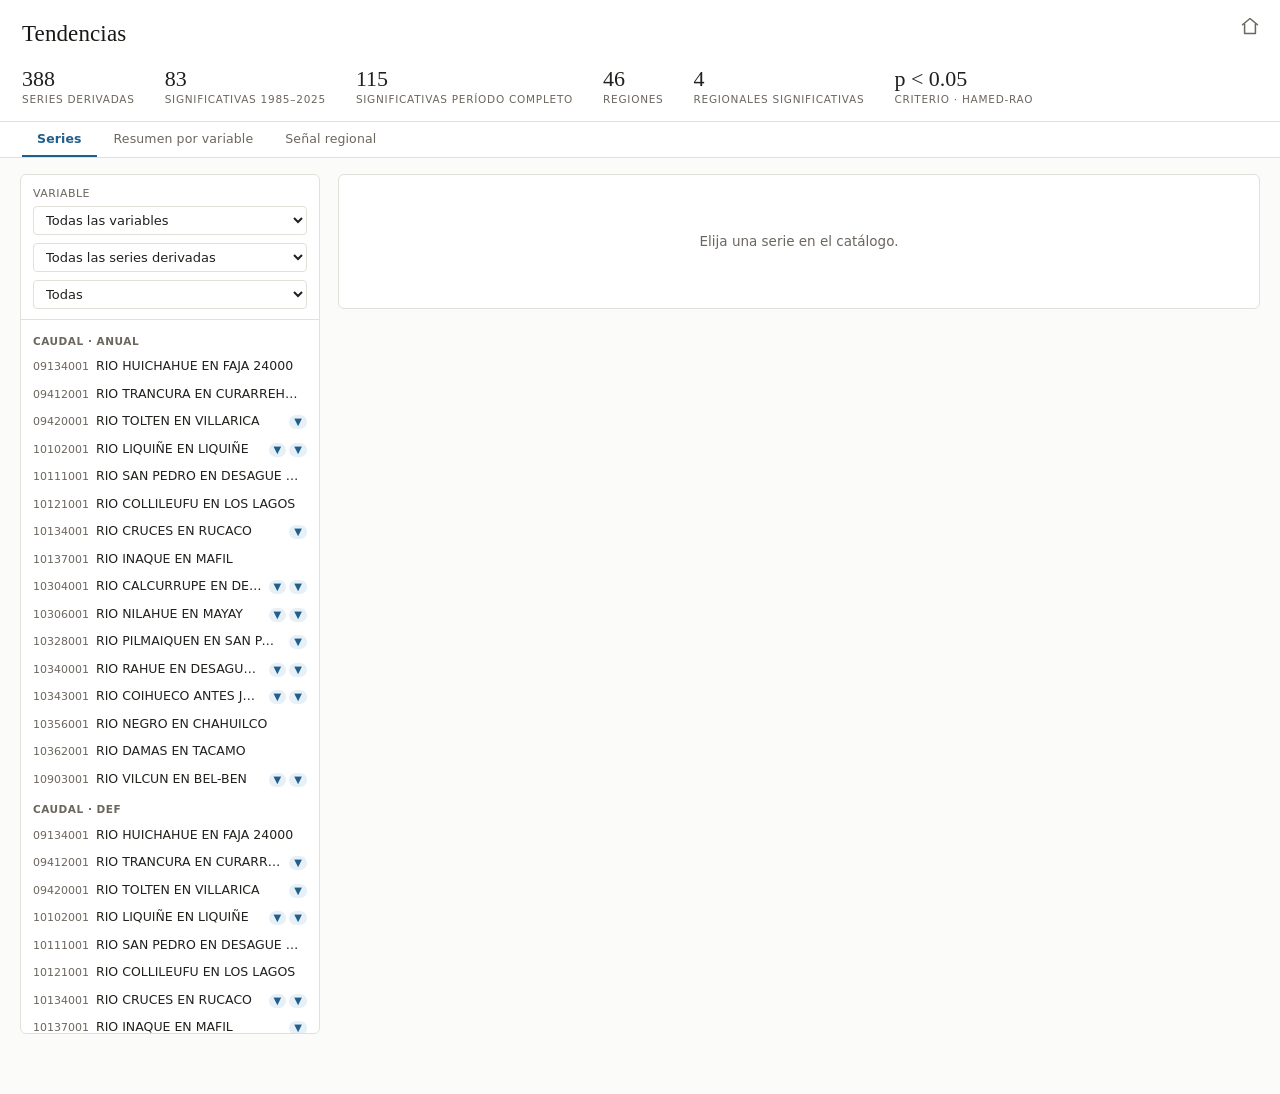
<file: tendencias.html>
<!DOCTYPE html>
<html lang="es">
<head>
<meta charset="utf-8">
<title>Tendencias</title>
<link rel="stylesheet" href="estilo.css">
<style>
  .ventanas { display: grid; grid-template-columns: 1fr 1fr; gap: 14px; }
  @media (max-width: 1000px) { .ventanas { grid-template-columns: 1fr; } }
  .cifra { font-family: var(--serif); font-size: 17px; }
  .caja-ventana { border: 1px solid var(--borde); border-radius: 5px; padding: 12px 14px; }
  .caja-ventana.destacada { border-color: #cdd9e2; background: #fafcfd; }
  .par { display: flex; justify-content: space-between; gap: 12px; font-size: 12.5px;
         padding: 2px 0; border-bottom: 1px dotted #eceae5; }
  .par span:first-child { color: var(--suave); }
</style>
</head>
<body>

<header>
  <h1>Tendencias</h1>
  <div class="kpis" id="kpis"></div>
</header>

<nav>
  <button data-panel="series" class="activa">Series</button>
  <button data-panel="resumen">Resumen por variable</button>
  <button data-panel="regional">Señal regional</button>
</nav>

<main>
  <section id="panel-series">
    <div class="columnas">
      <aside>
        <div class="cabecera">
          <div class="titulo">Variable</div>
          <select id="f-variable"></select>
          <div style="margin-top:8px"><select id="f-serie"></select></div>
          <div style="margin-top:8px"><select id="f-sig"></select></div>
        </div>
        <div class="catalogo" id="catalogo"></div>
      </aside>
      <div class="contenido" id="principal"></div>
    </div>
  </section>

  <section id="panel-resumen" class="oculta">
    <div class="filtros">
      <div class="campo"><label>Variable</label><select id="ff-variable"></select></div>
      <div class="campo"><label>Serie derivada</label><select id="ff-serie"></select></div>
    </div>
    <div id="galeria"></div>
  </section>
  <section id="panel-regional" class="oculta">
    <div id="g-regional"></div>
  </section>
</main>

<script src="comun.js"></script>
<script>
"use strict";
cargarDatos(["tendencias.js", "tendencias_series.js"], iniciar);

function iniciar() {

const VENTANA = filas(TENDENCIAS.ventana);
const COMPLETO = filas(TENDENCIAS.completo);
const ALFA = TENDENCIAS.significancia;
const PER = TENDENCIAS.ventana_periodo;
const ROTULO_V = PER.inicio + "–" + PER.fin;

const ETIQUETA = {};
arr(TENDENCIAS.variables).forEach((v) => { ETIQUETA[v.codigo] = v.etiqueta; });
const etiquetaVar = (v) => ETIQUETA[v] || v;
const UNIDAD = {};
arr(TENDENCIAS.variables).forEach((v) => { UNIDAD[v.codigo] = v.unidad; });

const POR_CLAVE_C = {};
COMPLETO.forEach((f) => { POR_CLAVE_C[f.clave] = f; });

const VALORES = {};
(function () {
  const c = TENDENCIAS_SERIES;
  for (let i = 0; i < c.clave.length; i++) {
    (VALORES[c.clave[i]] = VALORES[c.clave[i]] || []).push([c.anio[i], c.valor[i]]);
  }
})();

const T = TENDENCIAS.totales;
pintarKpis("kpis", [
  [T.n_series, "series derivadas"],
  [T.n_sig_ventana, "significativas " + ROTULO_V],
  [T.n_sig_completo, "significativas período completo"],
  [T.n_regiones, "regiones"],
  [T.n_sig_regional, "regionales significativas"],
  ["p < " + ALFA, "criterio · Hamed-Rao"],
]);
pestanias();

opciones("f-variable", unicos(VENTANA.map((s) => s.variable)), "Todas las variables", etiquetaVar);
opciones("f-serie", unicos(VENTANA.map((s) => s.serie_derivada)), "Todas las series derivadas");
opciones("f-sig", ["significativas en " + ROTULO_V, "significativas en período completo",
                   "significativas en ambas", "no significativas"], "Todas");

let sel = null;

function filtradas() {
  const v = document.getElementById("f-variable").value;
  const sd = document.getElementById("f-serie").value;
  const sg = document.getElementById("f-sig").value;
  return VENTANA.filter((f) => {
    if (v && f.variable !== v) return false;
    if (sd && f.serie_derivada !== sd) return false;
    if (!sg) return true;
    const c = POR_CLAVE_C[f.clave];
    const a = f.significativa === true, b = c && c.significativa === true;
    if (sg.indexOf("ambas") >= 0) return a && b;
    if (sg.indexOf("no significativas") >= 0) return !a && !b;
    if (sg.indexOf("completo") >= 0) return b;
    return a;
  });
}

function pintarCatalogo() {
  const visibles = filtradas();
  let html = "", anterior = null;
  visibles.forEach((f) => {
    const grupo = etiquetaVar(f.variable) + " · " + f.serie_derivada;
    if (grupo !== anterior) {
      html += '<div class="grupo">' + esc(grupo) + "</div>";
      anterior = grupo;
    }
    const c = POR_CLAVE_C[f.clave];
    const marca = (d) => {
      if (!d || d.significativa !== true) return "";
      const sube = d.z_veredicto > 0;
      return '<b class="' + (sube ? "o" : "v") + '" title="' +
        (sube ? "asciende" : "desciende") + ", p = " + num(d.p_veredicto, 4) + '">' +
        (sube ? "▲" : "▼") + "</b>";
    };
    html += '<div class="item' + (sel === f.clave ? " sel" : "") + '" data-clave="' + esc(f.clave) + '">' +
      '<span class="cod">' + esc(f.estacion) + "</span>" +
      '<span class="nom">' + esc(f.nombre || "") + "</span>" +
      '<span class="cuenta">' + marca(f) + marca(c) + "</span></div>";
  });
  document.getElementById("catalogo").innerHTML = html || '<div class="vacio">Sin series</div>';
  document.querySelectorAll("#catalogo .item").forEach((el) => {
    el.onclick = () => { sel = el.dataset.clave; pintarCatalogo(); pintarPrincipal(); };
  });
}
["f-variable", "f-serie", "f-sig"].forEach((id) => {
  document.getElementById(id).onchange = () => { pintarCatalogo(); };
});

function bloqueVentana(d, rotulo, unidad, destacada) {
  if (!d) return '<div class="caja-ventana"><h3>' + esc(rotulo) + "</h3>" +
    '<div class="vacio">No testeada.</div></div>';
  if (d.aplicable === false) {
    return '<div class="caja-ventana"><h3>' + esc(rotulo) + "</h3>" +
      '<div class="sub">No aplicable: ' + esc(d.motivo || "") + "</div></div>";
  }
  const sube = d.z_veredicto > 0;
  return '<div class="caja-ventana' + (destacada ? " destacada" : "") + '">' +
    "<h3>" + esc(rotulo) + "</h3>" +
    '<div style="margin-bottom:8px">' +
      '<span class="pill ' + (d.significativa ? (sube ? "sube" : "baja") : "no") + '">' +
        (d.significativa ? (sube ? "asciende" : "desciende") : "sin señal") + "</span> " +
      '<span class="cifra">p = ' + num(d.p_veredicto, 4) + "</span></div>" +
    par("Período", d.anio_inicio + "–" + d.anio_fin + " (" + d.n_anios + " años)") +
    par("Pendiente de Sen", num(d.pendiente_por_decada, 3) + " " + esc(unidad) + "/década") +
    par("IC 95 %", num(d.ic_inferior_decada, 3) + " a " + num(d.ic_superior_decada, 3) +
        " " + esc(unidad) + "/década") +
    par("Normalizada", num(d.pendiente_sd_por_decada, 3) + " sd/década") +
    par("Z de Hamed-Rao", num(d.z_veredicto, 3)) +
    par("τ de Kendall", num(d.tau_b, 3)) +
    par("n/n*", num(d.n_sobre_n_estrella, 3)) +
    par("ρ₁", num(d.rho_1, 3)) +
    par("Densidad", num(d.densidad, 2) + " · hueco máximo " + d.hueco_interno_maximo + " años") +
    par("Mann-Kendall sin corregir", "p = " + num(d.p_mann_kendall, 4)) +
    par("Preblanqueo TFPW", "p = " + num(d.p_tfpw, 4)) +
    par("Banda alterna", "p = " + num(d.p_banda_alterna, 4)) +
    par("Sin años de relleno crítico", "p = " + num(d.p_sin_relleno_critico, 4)) +
    par("Quiebre de Pettitt", d.anio_quiebre_pettitt == null ? "—" :
        d.anio_quiebre_pettitt + " (p = " + num(d.p_pettitt, 4) + ")") +
    "</div>";
}
const par = (a, b) => '<div class="par"><span>' + esc(a) + "</span><span>" + b + "</span></div>";

function pintarPrincipal() {
  const caja = document.getElementById("principal");
  if (!sel) {
    caja.innerHTML = '<div class="tarjeta"><div class="vacio">Elija una serie en el catálogo.</div></div>';
    return;
  }
  const v = VENTANA.find((x) => x.clave === sel);
  const c = POR_CLAVE_C[sel];
  const unidad = UNIDAD[v.variable] || "";

  caja.innerHTML =
    '<div class="tarjeta">' +
      "<h2>" + esc(v.estacion) + " · " + esc(v.nombre || "") + "</h2>" +
      '<div class="sub">' + esc(etiquetaVar(v.variable)) + " · " + esc(v.serie_derivada) +
        (v.es_indice_primario ? " · serie primaria" : "") + "</div>" +
      '<div id="g-serie" style="margin-top:12px"></div>' +
      '<div class="leyenda" style="margin-top:6px">' +
        '<span><span class="punto" style="background:#3c3a36"></span>valor anual</span>' +
        '<span><span class="punto" style="background:#1f5f8b"></span>Sen ' + ROTULO_V + "</span>" +
        '<span><span class="punto" style="background:#c98a2b"></span>Sen período completo</span>' +
      "</div>" +
    "</div>" +
    '<div class="ventanas">' +
      bloqueVentana(v, "Ventana " + ROTULO_V, unidad, true) +
      bloqueVentana(c, "Período completo", unidad, false) +
    "</div>";

  document.getElementById("g-serie").innerHTML = svgSerie(sel, v, c);
}

function svgSerie(clave, v, c) {
  const puntos = (VALORES[clave] || []).slice().sort((a, b) => a[0] - b[0]);
  if (!puntos.length) return '<div class="vacio">Sin valores anuales.</div>';
  const W = 1000, H = 300, ML = 62, MR = 16, MT = 14, MB = 34;
  const a0 = puntos[0][0], a1 = puntos[puntos.length - 1][0];
  const vals = puntos.map((p) => p[1]);
  let lo = Math.min.apply(null, vals), hi = Math.max.apply(null, vals);
  if (lo === hi) { lo -= 1; hi += 1; }
  const margen = (hi - lo) * 0.08; lo -= margen; hi += margen;
  const x = (a) => ML + ((a - a0) / Math.max(1, a1 - a0)) * (W - ML - MR);
  const y = (val) => MT + (1 - (val - lo) / (hi - lo)) * (H - MT - MB);

  let svg = '<svg viewBox="0 0 ' + W + " " + H + '" xmlns="http://www.w3.org/2000/svg">';
  svg += '<rect x="' + ML + '" y="' + MT + '" width="' + (W - ML - MR) + '" height="' + (H - MT - MB) +
         '" fill="#fff" stroke="#e3e0da"/>';
  for (let k = 0; k <= 4; k++) {
    const val = lo + (k / 4) * (hi - lo);
    svg += '<line x1="' + ML + '" y1="' + y(val) + '" x2="' + (W - MR) + '" y2="' + y(val) + '" stroke="#f2efeb"/>' +
           '<text x="' + (ML - 6) + '" y="' + (y(val) + 3) + '" font-size="10" fill="#6b665e" text-anchor="end">' +
           num(val, Math.abs(hi) < 10 ? 2 : 0) + "</text>";
  }
  const paso = (a1 - a0) > 60 ? 10 : (a1 - a0) > 25 ? 5 : 2;
  for (let a = Math.ceil(a0 / paso) * paso; a <= a1; a += paso) {
    svg += '<line x1="' + x(a) + '" y1="' + MT + '" x2="' + x(a) + '" y2="' + (H - MB) + '" stroke="#f2efeb"/>' +
           '<text x="' + x(a) + '" y="' + (H - MB + 15) + '" font-size="10" fill="#6b665e" text-anchor="middle">' +
           a + "</text>";
  }

  const recta = (d, color) => {
    if (!d || d.aplicable === false || d.pendiente_por_decada == null) return "";
    const dentro = puntos.filter((p) => p[0] >= d.anio_inicio && p[0] <= d.anio_fin);
    if (dentro.length < 2) return "";
    const orden = dentro.map((p) => p[1]).sort((m, n) => m - n);
    const mediana = orden.length % 2 ? orden[(orden.length - 1) / 2]
      : (orden[orden.length / 2 - 1] + orden[orden.length / 2]) / 2;
    const anioMedio = (d.anio_inicio + d.anio_fin) / 2;
    const b = d.pendiente_por_decada / 10;
    const yEn = (a) => mediana + b * (a - anioMedio);
    return '<line x1="' + x(d.anio_inicio) + '" y1="' + y(yEn(d.anio_inicio)) +
           '" x2="' + x(d.anio_fin) + '" y2="' + y(yEn(d.anio_fin)) +
           '" stroke="' + color + '" stroke-width="2" opacity="' +
           (d.significativa ? 1 : 0.45) + '" stroke-dasharray="' +
           (d.significativa ? "" : "5 4") + '"/>';
  };
  svg += recta(c, "#c98a2b") + recta(v, "#1f5f8b");

  let d = "";
  puntos.forEach((p, i) => { d += (i ? "L" : "M") + x(p[0]).toFixed(1) + " " + y(p[1]).toFixed(1) + " "; });
  svg += '<path d="' + d + '" fill="none" stroke="#3c3a36" stroke-width="1.2" opacity="0.75"/>';
  puntos.forEach((p) => {
    svg += '<circle cx="' + x(p[0]).toFixed(1) + '" cy="' + y(p[1]).toFixed(1) + '" r="2.6" fill="#3c3a36">' +
      "<title>" + p[0] + ": " + num(p[1], 2) + "</title></circle>";
  });
  return svg + "</svg>";
}

pintarCatalogo();
pintarPrincipal();

const FIGURAS = filas(TENDENCIAS.figuras);
const MAPAS = filas(TENDENCIAS.mapas || {});
const RUTA_FIG = "figuras/";
const RUTA_MAPA = "mapas/";
const ROTULO_VENTANA = { ventana_1985_2025: "Ventana " + ROTULO_V,
                         periodo_completo: "Período completo" };

opciones("ff-variable", unicos(FIGURAS.map((f) => f.variable)), "Todas las variables", etiquetaVar);
opciones("ff-serie", unicos(FIGURAS.map((f) => f.serie_derivada)), "Todas las series derivadas");

function pintarGaleria() {
  const v = document.getElementById("ff-variable").value;
  const sd = document.getElementById("ff-serie").value;
  const pasa = (f) => (!v || f.variable === v) && (!sd || f.serie_derivada === sd);

  const grupos = {};
  FIGURAS.filter(pasa).forEach((f) => {
    const k = f.variable + "|" + f.serie_derivada;
    ((grupos[k] = grupos[k] || { fig: {}, mapa: {} }).fig)[f.ventana] = f;
  });
  MAPAS.filter(pasa).forEach((f) => {
    const k = f.variable + "|" + f.serie_derivada;
    ((grupos[k] = grupos[k] || { fig: {}, mapa: {} }).mapa)[f.ventana] = f;
  });
  const claves = Object.keys(grupos).sort();

  const panel = (f, ruta, ventana, rotulo, alt) => {
    if (!f) {
      return "<div><h3>" + rotulo + " · " + ROTULO_VENTANA[ventana] + "</h3>" +
        '<div class="vacio">Sin figura.</div></div>';
    }
    const src = ruta + ventana + "/" + f.archivo;
    return "<div><h3>" + rotulo + " · " + ROTULO_VENTANA[ventana] + "</h3>" +
      '<a href="' + src + '" target="_blank">' +
      '<img src="' + src + '" alt="' + esc(alt) + '" loading="lazy" ' +
      'style="width:100%;border:1px solid var(--borde);border-radius:4px"></a>' +
      '<div class="sub" style="margin-top:4px">' + f.n_estaciones + " estaciones · " +
      f.n_significativas + " significativas</div></div>";
  };

  document.getElementById("galeria").innerHTML = claves.map((k) => {
    const [variable, serie] = k.split("|");
    const g = grupos[k];
    const alt = etiquetaVar(variable) + " " + serie;
    return '<div class="tarjeta">' +
      "<h2>" + esc(etiquetaVar(variable)) + " · " + esc(serie) + "</h2>" +
      '<div class="dos" style="grid-template-columns:1fr 1fr;margin-top:10px">' +
        panel(g.fig.ventana_1985_2025, RUTA_FIG, "ventana_1985_2025", "Boxplot", alt) +
        panel(g.fig.periodo_completo, RUTA_FIG, "periodo_completo", "Boxplot", alt) +
        panel(g.mapa.ventana_1985_2025, RUTA_MAPA, "ventana_1985_2025", "Mapa", alt) +
        panel(g.mapa.periodo_completo, RUTA_MAPA, "periodo_completo", "Mapa", alt) +
      "</div></div>";
  }).join("") || '<div class="tarjeta"><div class="vacio">Sin figuras.</div></div>';
}
["ff-variable", "ff-serie"].forEach((id) => {
  document.getElementById(id).onchange = pintarGaleria;
});
pintarGaleria();

document.getElementById("g-regional").innerHTML =
  '<div class="tarjeta">' +
  '<a href="' + RUTA_FIG + 'regional_periodos_extendida.png" target="_blank">' +
  '<img src="' + RUTA_FIG + 'regional_periodos_extendida.png' +
  '" alt="Señal regional" loading="lazy" style="width:100%;max-width:760px;' +
  'border:1px solid var(--borde);border-radius:4px"></a></div>';

}
</script>
</body>
</html>
</file>
<file: estilo.css>
:root {
  --fondo: #fbfbfa;
  --panel: #ffffff;
  --borde: #e3e0da;
  --texto: #22201d;
  --suave: #6b665e;
  --acento: #1f5f8b;
  --serie: #3c3a36;
  --sospechoso: #f9d3cb;
  --sospechoso-borde: #e0a99e;
  --outlier: #e01b24;
  --outlier-borde: #8f0d13;
  --ok: #2e7d5b;
  --sube: #b3402f;
  --baja: #1f5f8b;

  --serif: "Palatino Linotype", "Book Antiqua", Palatino, "Iowan Old Style",
           Georgia, "Nimbus Roman", "Liberation Serif", serif;
  --sans: "Segoe UI", Inter, system-ui, -apple-system, "Helvetica Neue",
          "Liberation Sans", Arial, sans-serif;
}

* { box-sizing: border-box; }
body {
  margin: 0; background: var(--fondo); color: var(--texto);
  font: 13.5px/1.55 var(--sans);
  -webkit-font-smoothing: antialiased;
  font-variant-numeric: tabular-nums;
}
header { background: var(--panel); border-bottom: 1px solid var(--borde); padding: 16px 22px 14px;
         position: relative; }
.volver-inicio { position: absolute; top: 16px; right: 20px; color: var(--suave); line-height: 0; }
.volver-inicio:hover { color: #1a1815; }
h1 { font-family: var(--serif); font-size: 23px; margin: 0; font-weight: 400;
     letter-spacing: .005em; color: #1a1815; }
.sub { color: var(--suave); font-size: 12px; }
.kpis { display: flex; flex-wrap: wrap; gap: 30px; margin-top: 14px; }
.kpi .n { font-family: var(--serif); font-size: 22px; font-weight: 400; line-height: 1.15; }
.kpi .t { font-size: 10.5px; color: var(--suave); text-transform: uppercase; letter-spacing: .07em; }

nav { display: flex; gap: 2px; padding: 0 22px; background: var(--panel); border-bottom: 1px solid var(--borde); }
nav button { background: none; border: none; border-bottom: 2px solid transparent;
             padding: 9px 15px; cursor: pointer; font-size: 12.5px; color: var(--suave);
             font-family: var(--sans); letter-spacing: .01em; }
nav button:hover { color: var(--texto); }
nav button.activa { color: var(--acento); border-bottom-color: var(--acento); font-weight: 600; }

main { padding: 16px 20px 60px; }

.columnas { display: flex; gap: 18px; align-items: flex-start; }
aside { width: 300px; flex: none; background: var(--panel); border: 1px solid var(--borde);
        border-radius: 6px; position: sticky; top: 12px; max-height: calc(100vh - 40px);
        display: flex; flex-direction: column; }
aside .cabecera { padding: 10px 12px; border-bottom: 1px solid var(--borde); }
aside .cabecera select { width: 100%; }
.titulo { font-size: 11px; color: var(--suave); text-transform: uppercase;
          letter-spacing: .04em; margin-bottom: 4px; }
.catalogo { overflow-y: auto; padding: 4px; flex: 1; }
.grupo { font-size: 10.5px; color: var(--suave); text-transform: uppercase; letter-spacing: .05em;
         padding: 9px 8px 3px; font-weight: 600; }
.item { display: flex; align-items: baseline; gap: 7px; padding: 5px 8px; border-radius: 4px;
        cursor: pointer; font-size: 12.5px; line-height: 1.4; }
.item:hover { background: #f2f7fa; }
.item.sel { background: #e6f0f6; box-shadow: inset 2px 0 0 var(--acento); }
.item .cod { font-variant-numeric: tabular-nums; color: var(--suave); font-size: 11px; flex: none; }
.item .nom { flex: 1; min-width: 0; overflow: hidden; text-overflow: ellipsis; white-space: nowrap; }
.item .cuenta { flex: none; display: flex; gap: 3px; }
.cuenta b { font-size: 10px; font-weight: 600; padding: 0 5px; border-radius: 8px;
            font-variant-numeric: tabular-nums; }
.cuenta b.s { background: var(--sospechoso); color: #96594e; }
.cuenta b.o { background: #fde0e1; color: var(--outlier-borde); }
.cuenta b.n { background: #f0eeea; color: var(--suave); font-weight: 500; }
.cuenta b.v { background: #e6f0f6; color: var(--acento); }

.contenido { flex: 1; min-width: 0; }
.tarjeta { background: var(--panel); border: 1px solid var(--borde); border-radius: 6px;
           padding: 16px 18px; margin-bottom: 14px; }
.tarjeta h2 { font-family: var(--serif); font-size: 19px; font-weight: 400; margin: 0 0 3px;
              letter-spacing: .005em; }
.tarjeta h3 { font-family: var(--serif); font-size: 15px; margin: 0 0 8px; font-weight: 400; }
.barra { display: flex; justify-content: space-between; align-items: center;
         flex-wrap: wrap; gap: 10px; margin-bottom: 8px; }
.herramientas { display: flex; gap: 6px; align-items: center; }
button.b { padding: 3px 9px; border: 1px solid var(--borde); background: var(--panel);
           border-radius: 4px; cursor: pointer; font-size: 12px; color: var(--texto);
           font-family: var(--sans); }
button.b:hover { background: #f2f7fa; }
button.b.activo { background: #e6f0f6; border-color: var(--acento); color: var(--acento); }
.leyenda { display: flex; gap: 14px; font-size: 11.5px; color: var(--suave); align-items: center; }
.punto { display: inline-block; width: 9px; height: 9px; border-radius: 50%; vertical-align: -1px; margin-right: 4px; }
.punto.s { background: var(--sospechoso); border: 1px solid var(--sospechoso-borde); }
.punto.o { background: var(--outlier); }

svg { width: 100%; height: auto; display: block; touch-action: none; }
svg.arrastrable { cursor: grab; }
svg.arrastrando { cursor: grabbing; }
.dos { display: grid; grid-template-columns: 1.35fr 1fr; gap: 14px; }
@media (max-width: 1100px) { .dos { grid-template-columns: 1fr; } }

.pill { display: inline-block; padding: 1px 7px; border-radius: 10px; font-size: 11px; font-weight: 600; }
.pill.outlier { background: #fde0e1; color: var(--outlier-borde); }
.pill.sospechoso { background: var(--sospechoso); color: #96594e; }
.pill.si { background: #e2f0e9; color: var(--ok); }
.pill.no { background: #f0eeea; color: var(--suave); }
.pill.sube { background: #f7e4e0; color: var(--sube); }
.pill.baja { background: #e6f0f6; color: var(--baja); }

.tabla-caja { background: var(--panel); border: 1px solid var(--borde); border-radius: 6px; overflow-x: auto; }
table { border-collapse: collapse; width: 100%; font-size: 12.5px; }
th, td { padding: 7px 11px; text-align: left; border-bottom: 1px solid var(--borde); white-space: nowrap; }
th { background: #f5f3ef; font-weight: 600; font-size: 10.5px; text-transform: uppercase;
     letter-spacing: .06em; color: var(--suave); }
td.num, th.num { text-align: right; font-variant-numeric: tabular-nums; }
tbody tr.clic { cursor: pointer; }
tbody tr.clic:hover { background: #f2f7fa; }
tbody tr.sel { background: #e6f0f6; }

.vacio { padding: 40px; text-align: center; color: var(--suave); }
.oculta { display: none; }
.filtros { display: flex; flex-wrap: wrap; gap: 10px; align-items: flex-end; margin-bottom: 12px; }
.campo { display: flex; flex-direction: column; gap: 3px; }
.campo label { font-size: 11px; color: var(--suave); text-transform: uppercase; letter-spacing: .04em; }
select, input[type=search] { padding: 5px 8px; border: 1px solid var(--borde); border-radius: 4px;
         background: var(--panel); font-size: 13px; color: var(--texto); min-width: 150px;
         font-family: var(--sans); }

.portada { max-width: 980px; margin: 0 auto; padding: 30px 20px 60px; }
.tarjetas { display: grid; grid-template-columns: repeat(auto-fit, minmax(260px, 1fr)); gap: 16px; }
a.tarjeta-enlace { text-decoration: none; color: inherit; display: block; }
a.tarjeta-enlace:hover { border-color: var(--acento); box-shadow: 0 1px 6px rgba(31,95,139,.12); }

.descarga-memoria { margin-top: 16px; }
.boton-descarga { display: inline-block; max-width: 100%; padding: 10px 16px;
                  border: 1px solid var(--acento); border-radius: 4px;
                  background: var(--panel); color: var(--acento); font-weight: 600;
                  text-decoration: none; }
.boton-descarga:hover { background: #e6f0f6; }
.boton-descarga:focus-visible { outline: 2px solid var(--acento); outline-offset: 3px; }
</file>
